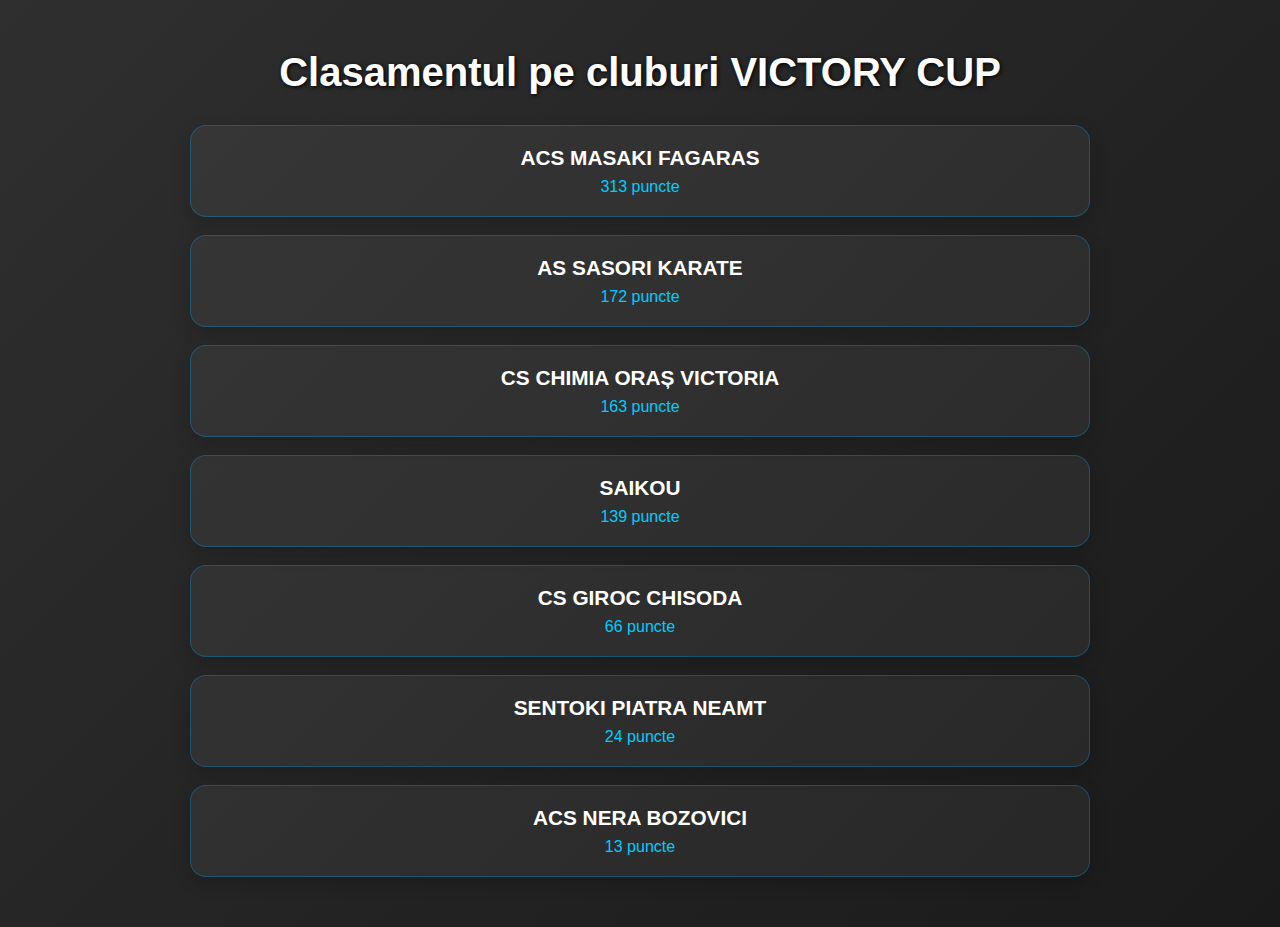
<file: index.html>
<!DOCTYPE html>
<html lang="ro">
<head>
    <meta name="viewport" content="width=device-width, initial-scale=1.0">
  <meta charset="UTF-8">
  <title>Clasament Cluburi Karate</title>
  <link rel="stylesheet" href="style.css">
</head>
<body>
  <div class="container">
    <h1>Clasamentul pe cluburi VICTORY CUP</h1>
    <ul id="club-list" class="club-list"></ul>
  </div>

  <script>
    const clubs = [
      { name: "ACS MASAKI FAGARAS", points: 313 },
      { name: "AS SASORI KARATE", points: 172 },
      { name: "CS CHIMIA ORAȘ VICTORIA", points: 163 },
      { name: "SAIKOU", points: 139 },
      { name: "CS GIROC CHISODA", points: 66 },
      { name: "SENTOKI PIATRA NEAMT", points: 24 },
      { name: "ACS NERA BOZOVICI", points: 13 },
    ];

    const list = document.getElementById("club-list");
    clubs.forEach(club => {
      const li = document.createElement("li");
      li.innerHTML = `
        <a href="club.html?name=${encodeURIComponent(club.name)}">
          <div class="club-card">
            <div class="club-name">${club.name.toUpperCase()}</div>
            <div class="club-points">${club.points} puncte</div>
          </div>
        </a>`;
      list.appendChild(li);
    });
  </script>
</body>
</html>
</file>
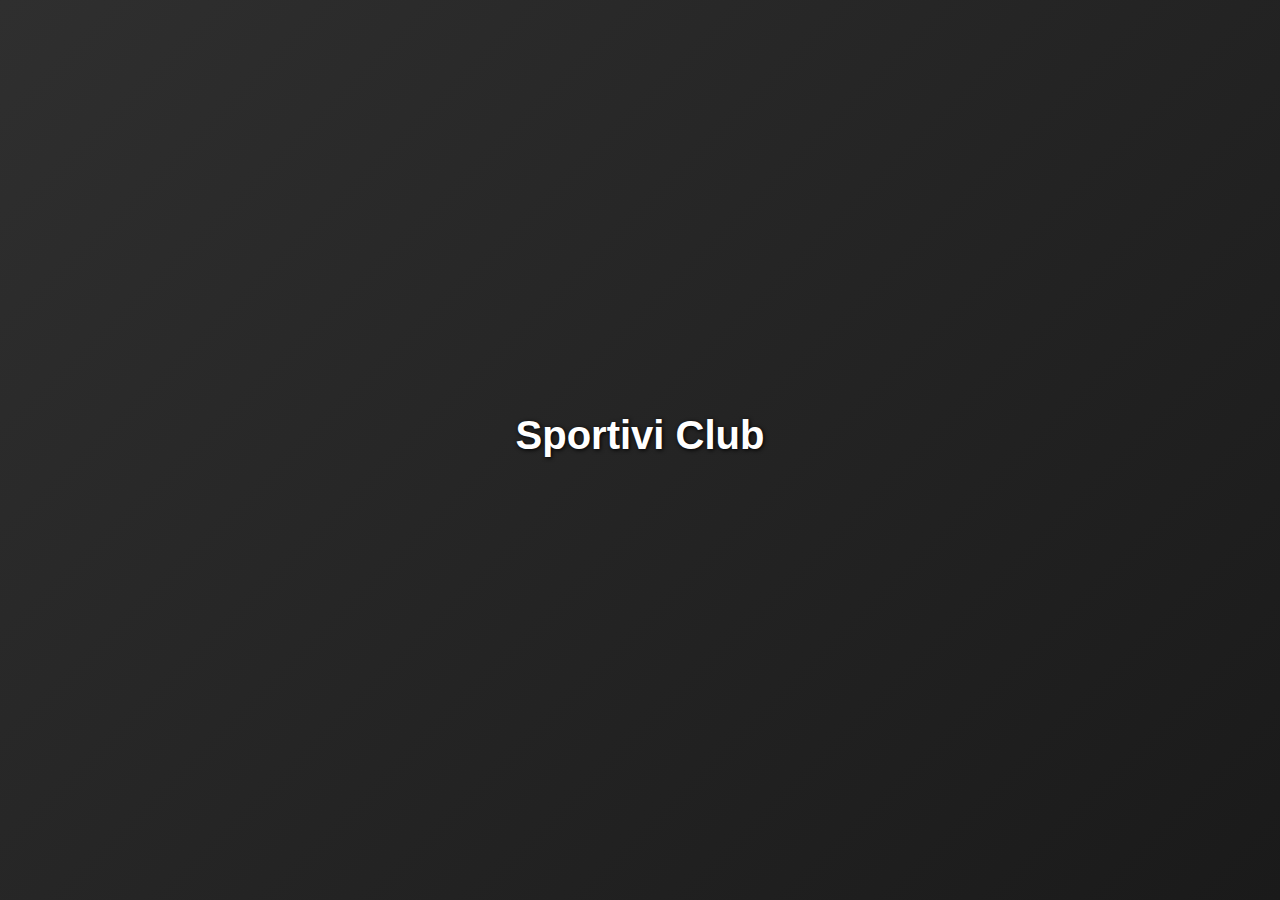
<file: club.html>
<!DOCTYPE html>
<html lang="ro">
<head>
    <meta name="viewport" content="width=device-width, initial-scale=1.0">
  <meta charset="UTF-8">
  <title>Sportivi Club</title>
  <link rel="stylesheet" href="style.css">
</head>
<body>
  <div class="container">
    <h1 id="club-title">Sportivi Club</h1>
    <div id="athletes-list" class="athletes-list"></div>
  </div>

  <script>
    const urlParams = new URLSearchParams(window.location.search);
    const clubName = urlParams.get('name');

     const athletes = {
  "ACS MASAKI FAGARAS": [
    {
      "name": "BRETOTEAN SONIA",
      "results": [
        "LOCUL 3 CATEGORIA TRASEU FEMININ 8-9 ANI 10-8 KYU",
        "LOCUL 2 CATEGORIA MAKYWARA FEMININ 8-9 ANI 10-8 KYU",
        "LOCUL 3 CATEGORIA KATA FEMININ 8-9 ANI 8-7 KYU",
        "LOCUL 3 CATEGORIA KATA ECHIPE FEMININ 8-9 ANI"
      ]
    },
    {
      "name": "COVACI EDUARD",
      "results": [
        "LOCUL 2 CATEGORIA KATA MASCULIN 8-9 ANI 8-7 KYU",
        "LOCUL 1 CATEGORIA KATA ECHIPE MASCULIN 8-9 ANI",
        "LOCUL 3 CATEGORIA KUMITE MASCULIN 8-9 ANI 8-7 KYU"
      ]
    },
    {
      "name": "BACÂREA ELISA",
      "results": [
        "LOCUL 3 CATEGORIA KATA FEMININ 10-11 ANI 6-4 KYU"
      ]
    },
    {
      "name": "NECHIFOR-SANDU MAYA",
      "results": [
        "LOCUL 2 CATEGORIA KATA FEMININ 12-13 ANI 3-1 KYU",
        "LOCUL 3 CATEGORIA KATA ECHIPE FEMININ 14-16 ANI",
        "LOCUL 1 CATEGORIA KUMITE FEMININ 12-13 ANI 3-1 KYU"
      ]
    },
    {
      "name": "DABIJA GEORGIANA",
      "results": [
        "LOCUL 2 CATEGORIA KATA FEMININ 10-11 ANI 6-4 KYU",
        "LOCUL 2 CATEGORIA KATA ECHIPE FEMININ 12-13 ANI",
        "LOCUL 2 CATEGORIA KUMITE FEMININ 10-11 ANI 6-4 KYU"
      ]
    },
    {
      "name": "VĂSI TUDOR",
      "results": [
        "LOCUL 3 CATEGORIA TRASEU MASCULIN 4-6 ANI 10-8 KYU"
      ]
    },
    {
      "name": "DRAGOTĂ TEODORA",
      "results": [
        "LOCUL 3 CATEGORIA KATA FEMININ 10-11 ANI 8-7 KYU",
        "LOCUL 3 CATEGORIA KATA ECHIPE FEMININ 10-11 ANI",
        "LOCUL 2 CATEGORIA KUMITE FEMININ 10-11 ANI 8-7 KYU"
      ]
    },
    {
      "name": "BRETOTEAN SOFIA",
      "results": [
        "LOCUL 2 CATEGORIA TRASEU FEMININ 8-9 ANI 10-8 KYU",
        "LOCUL 2 CATEGORIA MAKYWARA FEMININ 8-9 ANI 10-8 KYU",
        "LOCUL 3 CATEGORIA KATA FEMININ 8-9 ANI 8-7 KYU",
        "LOCUL 3 CATEGORIA KATA ECHIPE FEMININ 8-9 ANI"
      ]
    },
    {
      "name": "BERCU DARIA",
      "results": [
        "LOCUL 1 CATEGORIA KATA FEMININ 8-9 ANI 8-7 KYU",
        "LOCUL 2 CATEGORIA KUMITE FEMININ 8-9 ANI 8-7 KYU"
      ]
    },
    {
      "name": "NENU RAUL",
      "results": [
        "LOCUL 3 CATEGORIA TRASEU MASCULIN 4-6 ANI 10-8 KYU",
        "LOCUL 1 CATEGORIA MAKYWARA MASCULIN 4-6 ANI 10-8 KYU",
        "LOCUL 1 CATEGORIA KATA MASCULIN 4-6 ANI 10-9 KYU"
      ]
    },
    {
      "name": "BĂCILĂ DAVID",
      "results": [
        "LOCUL 1 CATEGORIA KATA MASCULIN 8-9 ANI 8-7 KYU",
        "LOCUL 1 CATEGORIA KATA ECHIPE MASCULIN 8-9 ANI",
        "LOCUL 3 CATEGORIA KUMITE MASCULIN 8-9 ANI 8-7 KYU"
      ]
    },
    {
      "name": "FINTOIU VALENTINA",
      "results": [
        "LOCUL 2 CATEGORIA KATA FEMININ 14-16 ANI 3-1 KYU",
        "LOCUL 3 CATEGORIA KATA ECHIPE FEMININ 14-16 ANI",
        "LOCUL 3 CATEGORIA KUMITE FEMININ 14-16 ANI 3-1 KYU"
      ]
    },
    {
      "name": "BORZEA CASIAN",
      "results": [
        "LOCUL 1 CATEGORIA TRASEU MASCULIN 4-6 ANI 10-8 KYU"
      ]
    },
    {
      "name": "RĂDUCANU IASMIN",
      "results": [
        "LOCUL 2 CATEGORIA KATA FEMININ 10-11 ANI 6-4 KYU",
        "LOCUL 2 CATEGORIA KATA ECHIPE FEMININ 12-13 ANI",
        "LOCUL 2 CATEGORIA KUMITE FEMININ 10-11 ANI 6-4 KYU"
      ]
    },
    {
      "name": "RADU CARLA",
      "results": [
        "LOCUL 3 CATEGORIA KATA FEMININ 8-9 ANI 8-7 KYU",
        "LOCUL 3 CATEGORIA KATA ECHIPE FEMININ 10-11 ANI",
        "LOCUL 1 CATEGORIA KUMITE FEMININ 8-9 ANI 8-7 KYU"
      ]
    },
    {
      "name": "NANAŞI ARIAN",
      "results": [
        "LOCUL 1 CATEGORIA TRASEU MASCULIN 4-6 ANI 10-8 KYU",
        "LOCUL 1 CATEGORIA MAKYWARA MASCULIN 4-6 ANI 10-8 KYU",
        "LOCUL 2 CATEGORIA KATA MASCULIN 4-6 ANI 10-9 KYU"
      ]
    },
    {
      "name": "GREAVU LUCA",
      "results": [
        "LOCUL 3 CATEGORIA TRASEU MASCULIN 8-9 ANI 10-8 KYU",
        "LOCUL 1 CATEGORIA MAKYWARA MASCULIN 8-9 ANI 10-8 KYU",
        "LOCUL 3 CATEGORIA KATA MASCULIN 8-9 ANI 10-9 KYU",
        "LOCUL 3 CATEGORIA KATA ECHIPE MASCULIN 8-9 ANI"
      ]
    },
    {
      "name": "MOTOC ALEXANDRA",
      "results": [
        "LOCUL 3 CATEGORIA KATA FEMININ 14-16 ANI 8-7 KYU",
        "LOCUL 2 CATEGORIA KATA ECHIPE FEMININ 14-16 ANI",
        "LOCUL 3 CATEGORIA KUMITE FEMININ 12-13 ANI 6-4 KYU"
      ]
    },
    {
      "name": "MOTOC LUCA",
      "results": [
        "LOCUL 1 CATEGORIA KATA MASCULIN 10-11 ANI 8-7 KYU",
        "LOCUL 3 CATEGORIA KATA ECHIPE MASCULIN 10-11 ANI",
        "LOCUL 2 CATEGORIA KUMITE MASCULIN 10-11 ANI 8-7 KYU"
      ]
    },
    {
      "name": "ŞOVĂILĂ ALESSIA",
      "results": [
        "LOCUL 2 CATEGORIA TRASEU FEMININ 8-9 ANI 10-8 KYU",
        "LOCUL 3 CATEGORIA MAKYWARA FEMININ 8-9 ANI 10-8 KYU",
        "LOCUL 2 CATEGORIA KATA FEMININ 8-9 ANI 8-7 KYU",
        "LOCUL 3 CATEGORIA KATA ECHIPE FEMININ 8-9 ANI"
      ]
    },
    {
      "name": "MOLDOVAN ANIA",
      "results": [
        "LOCUL 2 CATEGORIA KATA FEMININ 8-9 ANI 8-7 KYU",
        "LOCUL 2 CATEGORIA KATA ECHIPE FEMININ 8-9 ANI",
        "LOCUL 3 CATEGORIA KUMITE FEMININ 8-9 ANI 8-7 KYU"
      ]
    },
    {
      "name": "BENȚIA VLAD",
      "results": [
        "LOCUL 1 CATEGORIA KATA MASCULIN 10-11 ANI 8-7 KYU",
        "LOCUL 3 CATEGORIA KUMITE MASCULIN 10-11 ANI 8-7 KYU"
      ]
    },
    {
      "name": "CHIRIL ALEXANDRA",
      "results": [
        "LOCUL 3 CATEGORIA KATA ECHIPE FEMININ 10-11 ANI"
      ]
    },
    {
      "name": "BUTUCARU DARIA",
      "results": [
        "LOCUL 3 CATEGORIA KATA FEMININ 14-16 ANI 3-1 KYU",
        "LOCUL 3 CATEGORIA KATA ECHIPE FEMININ 14-16 ANI",
        "LOCUL 3 CATEGORIA KUMITE FEMININ 14-16 ANI 3-1 KYU"
      ]
    },
    {
      "name": "LUNGU ILARIA",
      "results": [
        "LOCUL 1 CATEGORIA KATA FEMININ 10-11 ANI 6-4 KYU",
        "LOCUL 1 CATEGORIA KATA ECHIPE FEMININ 12-13 ANI",
        "LOCUL 3 CATEGORIA KUMITE FEMININ 10-11 ANI 6-4 KYU"
      ]
    },
    {
      "name": "BACÂREA LUKAS",
      "results": [
        "LOCUL 1 CATEGORIA TRASEU MASCULIN 6-7 ANI 10-8 KYU"
      ]
    },
    {
      "name": "MIKLOS SOFIA",
      "results": [
        "LOCUL 3 CATEGORIA KATA ECHIPE FEMININ 10-11 ANI"
      ]
    },
    {
      "name": "DAN MAYA",
      "results": [
        "LOCUL 1 CATEGORIA KATA FEMININ 8-9 ANI 8-7 KYU",
        "LOCUL 2 CATEGORIA KATA ECHIPE FEMININ 8-9 ANI",
        "LOCUL 2 CATEGORIA KUMITE FEMININ 8-9 ANI 8-7 KYU"
      ]
    },
    {
      "name": "MIRCEA DAVID",
      "results": [
        "LOCUL 1 CATEGORIA KATA MASCULIN 10-11 ANI 6-4 KYU",
        "LOCUL 1 CATEGORIA KATA ECHIPE MASCULIN 10-11 ANI",
        "LOCUL 1 CATEGORIA KUMITE MASCULIN 10-11 ANI 6-4 KYU"
      ]
    },
    {
      "name": "ILIE DIANA",
      "results": [
        "LOCUL 1 CATEGORIA TRASEU FEMININ 8-9 ANI 10-8 KYU",
        "LOCUL 1 CATEGORIA KATA FEMININ 8-9 ANI 8-7 KYU",
        "LOCUL 3 CATEGORIA KUMITE FEMININ 8-9 ANI 8-7 KYU"
      ]
    },
    {
      "name": "HAIDĂU IZABELA",
      "results": [
        "LOCUL 3 CATEGORIA KATA FEMININ 10-11 ANI 8-7 KYU",
        "LOCUL 3 CATEGORIA KUMITE FEMININ 10-11 ANI 8-7 KYU"
      ]
    },
    {
      "name": "BRUDA ANA",
      "results": [
        "LOCUL 1 CATEGORIA KATA FEMININ 12-13 ANI 6-4 KYU",
        "LOCUL 2 CATEGORIA KATA ECHIPE FEMININ 12-13 ANI"
      ]
    },
    {
      "name": "CIULU CASIANA",
      "results": [
        "LOCUL 2 CATEGORIA KATA FEMININ 8-9 ANI 10-9 KYU"
      ]
    },
    {
      "name": "PAVĂL REBECA",
      "results": [
        "LOCUL 1 CATEGORIA KATA FEMININ 10-11 ANI 6-4 KYU",
        "LOCUL 1 CATEGORIA KATA ECHIPE FEMININ 12-13 ANI"
      ]
    },
    {
      "name": "MURGU ARIANNA",
      "results": [
        "LOCUL 2 CATEGORIA TRASEU FEMININ 8-9 ANI 10-8 KYU",
        "LOCUL 2 CATEGORIA MAKYWARA FEMININ 8-9 ANI 10-8 KYU",
        "LOCUL 1 CATEGORIA KATA FEMININ 8-9 ANI 10-9 KYU"
      ]
    },
    {
      "name": "MOLDOVAN SEBASTIAN",
      "results": [
        "LOCUL 2 CATEGORIA TRASEU MASCULIN 4-6 ANI 10-8 KYU"
      ]
    },
    {
      "name": "RĂIBULEȚIU ALEXANDRA",
      "results": [
        "LOCUL 2 CATEGORIA KATA FEMININ 14-16 ANI 8-7 KYU"
      ]
    },
    {
      "name": "PETRIŞOR CEZAR",
      "results": [
        "LOCUL 3 CATEGORIA TRASEU MASCULIN 6-7 ANI 10-8 KYU",
        "LOCUL 3 CATEGORIA KATA MASCULIN 6-7 ANI 10-9 KYU"
      ]
    },
    {
      "name": "RĂDULESCU MATEI",
      "results": [
        "LOCUL 1 CATEGORIA TRASEU MASCULIN 6-7 ANI 10-8 KYU",
        "LOCUL 2 CATEGORIA KATA MASCULIN 6-7 ANI 10-9 KYU"
      ]
    },
    {
      "name": "RÎBIȚĂ DARIA",
      "results": [
        "LOCUL 2 CATEGORIA KATA FEMININ 10-11 ANI 8-7 KYU",
        "LOCUL 3 CATEGORIA KUMITE FEMININ 10-11 ANI 8-7 KYU"
      ]
    },
    {
      "name": "ŞOVĂILĂ LEONARDO",
      "results": [
        "LOCUL 3 CATEGORIA KATA MASCULIN 10-11 ANI 6-4 KYU",
        "LOCUL 1 CATEGORIA KATA ECHIPE MASCULIN 10-11 ANI",
        "LOCUL 2 CATEGORIA KUMITE MASCULIN 10-11 ANI 6-4 KYU"
      ]
    },
    {
      "name": "BUGLEA MIHAI",
      "results": [
        "LOCUL 1 CATEGORIA KATA MASCULIN 8-9 ANI 8-7 KYU",
        "LOCUL 1 CATEGORIA KUMITE MASCULIN 8-9 ANI 8-7 KYU"
      ]
    },
    {
      "name": "MORUZ ANA",
      "results": [
        "LOCUL 1 CATEGORIA TRASEU FEMININ 10-11 ANI 10-8 KYU",
        "LOCUL 1 CATEGORIA MAKYWARA FEMININ 10-11 ANI 10-8 KYU",
        "LOCUL 1 CATEGORIA KATA FEMININ 10-11 ANI 8-7 KYU"
      ]
    },
    {
      "name": "ŞINCANU DAVID",
      "results": [
        "LOCUL 2 CATEGORIA KATA MASCULIN 8-9 ANI 8-7 KYU",
        "LOCUL 1 CATEGORIA KATA ECHIPE MASCULIN 8-9 ANI",
        "LOCUL 1 CATEGORIA KUMITE MASCULIN 8-9 ANI 8-7 KYU"
      ]
    },
    {
      "name": "GREAVU OLIVIA",
      "results": [
        "LOCUL 3 CATEGORIA TRASEU FEMININ 4-6 ANI 10-8 KYU"
      ]
    },
    {
      "name": "PUIA CRISTIAN",
      "results": [
        "LOCUL 3 CATEGORIA TRASEU MASCULIN 6-7 ANI 10-8 KYU"
      ]
    },
    {
      "name": "BĂDILĂ NADIA",
      "results": [
        "LOCUL 1 CATEGORIA TRASEU FEMININ 4-6 ANI 10-8 KYU"
      ]
    },
    {
      "name": "GRANCEA ELENA",
      "results": [
        "LOCUL 1 CATEGORIA KATA FEMININ 14-16 ANI 8-7 KYU",
        "LOCUL 2 CATEGORIA KATA ECHIPE FEMININ 14-16 ANI"
      ]
    },
    {
      "name": "LUPU LAURENȚIU",
      "results": [
        "LOCUL 2 CATEGORIA TRASEU MASCULIN 8-9 ANI 10-8 KYU",
        "LOCUL 2 CATEGORIA MAKYWARA MASCULIN 8-9 ANI 10-8 KYU",
        "LOCUL 3 CATEGORIA KATA MASCULIN 8-9 ANI 10-9 KYU"
      ]
    },
    {
      "name": "RADU LEONARDO",
      "results": [
        "LOCUL 3 CATEGORIA KATA MASCULIN 14-16 ANI 3-1 KYU",
        "LOCUL 1 CATEGORIA KATA ECHIPE MASCULIN 14-16 ANI"
      ]
    },
    {
      "name": "PĂTRUȚ DIANA",
      "results": [
        "LOCUL 2 CATEGORIA KATA FEMININ 12-13 ANI 6-4 KYU",
        "LOCUL 1 CATEGORIA KATA ECHIPE FEMININ 12-13 ANI",
        "LOCUL 2 CATEGORIA KUMITE FEMININ 12-13 ANI 6-4 KYU"
      ]
    },
    {
      "name": "MIHAI LEONARDO",
      "results": [
        "LOCUL 3 CATEGORIA KATA MASCULIN 10-11 ANI 8-7 KYU",
        "LOCUL 3 CATEGORIA KATA ECHIPE MASCULIN 10-11 ANI",
        "LOCUL 3 CATEGORIA KUMITE MASCULIN 10-11 ANI 8-7 KYU"
      ]
    },
    {
      "name": "BALAS EVA",
      "results": [
        "LOCUL 3 CATEGORIA KATA ECHIPE FEMININ 10-11 ANI"
      ]
    },
    {
      "name": "COVACI SOFIA",
      "results": [
        "LOCUL 3 CATEGORIA TRASEU FEMININ 4-6 ANI 10-8 KYU",
        "LOCUL 1 CATEGORIA MAKYWARA FEMININ 4-6 ANI 10-8 KYU",
        "LOCUL 2 CATEGORIA KATA FEMININ 4-6 ANI 10-9 KYU"
      ]
    },
    {
      "name": "DOBOLIȚĂ ALESSIA",
      "results": [
        "LOCUL 3 CATEGORIA KATA FEMININ 14-16 ANI 8-7 KYU",
        "LOCUL 2 CATEGORIA KATA ECHIPE FEMININ 14-16 ANI"
      ]
    },
    {
      "name": "POPOV DAVID",
      "results": [
        "LOCUL 3 CATEGORIA TRASEU MASCULIN 4-6 ANI 10-8 KYU"
      ]
    },
    {
      "name": "RUSU RĂZVAN",
      "results": [
        "LOCUL 2 CATEGORIA KATA MASCULIN 10-11 ANI 8-7 KYU",
        "LOCUL 3 CATEGORIA KATA ECHIPE MASCULIN 10-11 ANI",
        "LOCUL 1 CATEGORIA KUMITE MASCULIN 10-11 ANI 8-7 KYU"
      ]
    },
    {
      "name": "STĂNEASA ALEXANDRU",
      "results": [
        "LOCUL 3 CATEGORIA TRASEU MASCULIN 8-9 ANI 10-8 KYU",
        "LOCUL 2 CATEGORIA KATA MASCULIN 8-9 ANI 10-9 KYU"
      ]
    },
    {
      "name": "IONIȚĂ PAULA",
      "results": [
        "LOCUL 2 CATEGORIA TRASEU FEMININ 6-7 ANI 10-8 KYU"
      ]
    },
    {
      "name": "ILIE PAUL",
      "results": [
        "LOCUL 3 CATEGORIA TRASEU MASCULIN 6-7 ANI 10-8 KYU",
        "LOCUL 1 CATEGORIA MAKYWARA MASCULIN 6-7 ANI 10-8 KYU",
        "LOCUL 2 CATEGORIA KATA MASCULIN 6-7 ANI 10-9 KYU",
        "LOCUL 3 CATEGORIA KATA ECHIPE MASCULIN 8-9 ANI"
      ]
    },
    {
      "name": "RĂIBULEȚIU IONUȚ",
      "results": [
        "LOCUL 2 CATEGORIA KATA MASCULIN 14-16 ANI 3-1 KYU",
        "LOCUL 1 CATEGORIA KATA ECHIPE MASCULIN 14-16 ANI",
        "LOCUL 3 CATEGORIA KUMITE MASCULIN 14-16 ANI 3-1 KYU"
      ]
    },
    {
      "name": "VĂSI ILINCA",
      "results": [
        "LOCUL 3 CATEGORIA KATA FEMININ 8-9 ANI 8-7 KYU",
        "LOCUL 2 CATEGORIA KUMITE FEMININ 8-9 ANI 8-7 KYU"
      ]
    },
    {
      "name": "GREAVU NATALIA",
      "results": [
        "LOCUL 3 CATEGORIA KATA FEMININ 8-9 ANI 8-7 KYU",
        "LOCUL 2 CATEGORIA KATA ECHIPE FEMININ 8-9 ANI",
        "LOCUL 1 CATEGORIA KUMITE FEMININ 8-9 ANI 8-7 KYU"
      ]
    },
    {
      "name": "CERBU ANTONIA",
      "results": [
        "LOCUL 3 CATEGORIA TRASEU FEMININ 8-9 ANI 10-8 KYU",
        "LOCUL 3 CATEGORIA KATA FEMININ 8-9 ANI 10-9 KYU"
      ]
    },
    {
      "name": "CRIȘAN SOFIA",
      "results": [
        "LOCUL 2 CATEGORIA KATA FEMININ 10-11 ANI 8-7 KYU",
        "LOCUL 2 CATEGORIA KUMITE FEMININ 10-11 ANI 8-7 KYU"
      ]
    },
    {
      "name": "CLOCA EVELINA",
      "results": [
        "LOCUL 1 CATEGORIA KATA FEMININ 10-11 ANI 6-4 KYU",
        "LOCUL 3 CATEGORIA KUMITE FEMININ 10-11 ANI 6-4 KYU"
      ]
    },
    {
      "name": "PUŞCĂ FILIP",
      "results": [
        "LOCUL 1 CATEGORIA KATA ECHIPE MASCULIN 10-11 ANI"
      ]
    },
    {
      "name": "PUŞCĂ TEODOR",
      "results": [
        "LOCUL 3 CATEGORIA KATA MASCULIN 14-16 ANI 3-1 KYU",
        "LOCUL 1 CATEGORIA KATA ECHIPE MASCULIN 14-16 ANI"
      ]
    },
    {
      "name": "PUȘCĂ FILIP",
      "results": [
        "LOCUL 3 CATEGORIA KATA MASCULIN 10-11 ANI 6-4 KYU",
        "LOCUL 2 CATEGORIA KUMITE MASCULIN 10-11 ANI 6-4 KYU"
      ]
    },
    {
      "name": "HAIIDĂU IZABELA",
      "results": [
        "LOCUL 3 CATEGORIA KATA ECHIPE FEMININ 10-11 ANI"
      ]
    },
    {
      "name": "SURDU GEORGE",
      "results": [
        "LOCUL 3 CATEGORIA TRASEU MASCULIN 4-6 ANI 10-8 KYU",
        "LOCUL 3 CATEGORIA MAKYWARA MASCULIN 4-6 ANI 10-8 KYU",
        "LOCUL 2 CATEGORIA KATA MASCULIN 4-6 ANI 10-9 KYU",
        "LOCUL 3 CATEGORIA KATA ECHIPE MASCULIN 8-9 ANI"
      ]
    }
  ],
  "ACS NERA BOZOVICI": [
    {
      "name": "VOIN EDUARD",
      "results": [
        "LOCUL 1 CATEGORIA KUMITE MASCULIN 14-16 ANI 3-1 KYU"
      ]
    },
    {
      "name": "CRAIA RAUL",
      "results": [
        "LOCUL 3 CATEGORIA KUMITE MASCULIN 14-16 ANI 3-1 KYU"
      ]
    },
    {
      "name": "MORARU PATRIK",
      "results": [
        "LOCUL 2 CATEGORIA KUMITE MASCULIN 14-16 ANI 6-4 KYU"
      ]
    },
    {
      "name": "JIFCU ANTONIA",
      "results": [
        "LOCUL 2 CATEGORIA KATA FEMININ 8-9 ANI 8-7 KYU"
      ]
    },
    {
      "name": "RADULEA ANDREI",
      "results": [
        "LOCUL 3 CATEGORIA KATA MASCULIN 10-11 ANI 6-4 KYU",
        "LOCUL 3 CATEGORIA KUMITE MASCULIN 10-11 ANI 6-4 KYU"
      ]
    },
    {
      "name": "DRAGAN LEONARDO",
      "results": [
        "LOCUL 1 CATEGORIA KUMITE MASCULIN 14-16 ANI 6-4 KYU"
      ]
    }
  ],
  "AS SASORI KARATE": [
    {
      "name": "OPRISAN VLADIMIR",
      "results": [
        "LOCUL 2 CATEGORIA TRASEU MASCULIN 4-6 ANI 10-8 KYU",
        "LOCUL 3 CATEGORIA MAKYWARA MASCULIN 4-6 ANI 10-8 KYU",
        "LOCUL 3 CATEGORIA KATA MASCULIN 4-6 ANI 10-9 KYU"
      ]
    },
    {
      "name": "VASILE IANIS",
      "results": [
        "LOCUL 3 CATEGORIA TRASEU MASCULIN 4-6 ANI 10-8 KYU",
        "LOCUL 2 CATEGORIA MAKYWARA MASCULIN 4-6 ANI 10-8 KYU"
      ]
    },
    {
      "name": "PRUNA CRISTIAN",
      "results": [
        "LOCUL 3 CATEGORIA KATA MASCULIN 10-11 ANI 8-7 KYU",
        "LOCUL 2 CATEGORIA KATA ECHIPE MASCULIN 10-11 ANI"
      ]
    },
    {
      "name": "ZANFIR SOFIA",
      "results": [
        "LOCUL 3 CATEGORIA KATA ECHIPE FEMININ 12-13 ANI",
        "LOCUL 1 CATEGORIA KUMITE FEMININ 12-13 ANI 6-4 KYU"
      ]
    },
    {
      "name": "PATRASCU ANTONIO",
      "results": [
        "LOCUL 1 CATEGORIA KATA MASCULIN 10-11 ANI 6-4 KYU",
        "LOCUL 2 CATEGORIA KATA ECHIPE MASCULIN 10-11 ANI"
      ]
    },
    {
      "name": "STAN EVA",
      "results": [
        "LOCUL 1 CATEGORIA KATA FEMININ 10-11 ANI 8-7 KYU",
        "LOCUL 1 CATEGORIA KUMITE FEMININ 10-11 ANI 8-7 KYU"
      ]
    },
    {
      "name": "GAINUSA ALEXANDRU",
      "results": [
        "LOCUL 2 CATEGORIA KATA MASCULIN 8-9 ANI 8-7 KYU"
      ]
    },
    {
      "name": "CIRIPOIU SORIN",
      "results": [
        "LOCUL 3 CATEGORIA KUMITE MASCULIN 14-16 ANI 6-4 KYU"
      ]
    },
    {
      "name": "VASILE ANDREI",
      "results": [
        "LOCUL 3 CATEGORIA KATA MASCULIN 8-9 ANI 8-7 KYU"
      ]
    },
    {
      "name": "ȘTEFAN FILIP",
      "results": [
        "LOCUL 3 CATEGORIA KATA MASCULIN 8-9 ANI 6-4 KYU",
        "LOCUL 3 CATEGORIA KUMITE MASCULIN 8-9 ANI 6-4 KYU"
      ]
    },
    {
      "name": "VASILE VALENTIN",
      "results": [
        "LOCUL 2 CATEGORIA MAKYWARA MASCULIN 10-11 ANI 10-8 KYU",
        "LOCUL 1 CATEGORIA KATA MASCULIN 10-11 ANI 10-9 KYU"
      ]
    },
    {
      "name": "MIHALCEA INGRID",
      "results": [
        "LOCUL 2 CATEGORIA KATA FEMININ 8-9 ANI 6-4 KYU",
        "LOCUL 1 CATEGORIA KUMITE FEMININ 8-9 ANI 6-4 KYU"
      ]
    },
    {
      "name": "SORESCU TEOFIL",
      "results": [
        "LOCUL 3 CATEGORIA KATA MASCULIN 10-11 ANI 6-4 KYU",
        "LOCUL 3 CATEGORIA KUMITE MASCULIN 10-11 ANI 6-4 KYU"
      ]
    },
    {
      "name": "CARABANEANU EDUARD",
      "results": [
        "LOCUL 1 CATEGORIA KATA MASCULIN 12-13 ANI 8-7 KYU",
        "LOCUL 2 CATEGORIA KATA ECHIPE MASCULIN 14-16 ANI",
        "LOCUL 1 CATEGORIA KUMITE MASCULIN 12-13 ANI 8-7 KYU"
      ]
    },
    {
      "name": "KIRCA RARES",
      "results": [
        "LOCUL 3 CATEGORIA TRASEU MASCULIN 4-6 ANI 10-8 KYU",
        "LOCUL 3 CATEGORIA MAKYWARA MASCULIN 4-6 ANI 10-8 KYU"
      ]
    },
    {
      "name": "GEORGESCU ADRIAN",
      "results": [
        "LOCUL 3 CATEGORIA TRASEU MASCULIN 4-6 ANI 10-8 KYU",
        "LOCUL 3 CATEGORIA MAKYWARA MASCULIN 4-6 ANI 10-8 KYU"
      ]
    },
    {
      "name": "CARJAN TEODORA",
      "results": [
        "LOCUL 3 CATEGORIA KATA FEMININ 10-11 ANI 6-4 KYU"
      ]
    },
    {
      "name": "ANDREI MARIAN",
      "results": [
        "LOCUL 3 CATEGORIA KATA MASCULIN 12-13 ANI 6-4 KYU",
        "LOCUL 2 CATEGORIA KATA ECHIPE MASCULIN 14-16 ANI"
      ]
    },
    {
      "name": "TANASE ALECSIA",
      "results": [
        "LOCUL 2 CATEGORIA KATA FEMININ 12-13 ANI 8-7 KYU"
      ]
    },
    {
      "name": "ABUR EVA",
      "results": [
        "LOCUL 2 CATEGORIA TRASEU FEMININ 4-6 ANI 10-8 KYU",
        "LOCUL 1 CATEGORIA KATA FEMININ 4-6 ANI 10-9 KYU"
      ]
    },
    {
      "name": "DRAGOMIR ANDREI",
      "results": [
        "LOCUL 3 CATEGORIA KATA MASCULIN 6-7 ANI 8-7 KYU",
        "LOCUL 2 CATEGORIA KATA ECHIPE MASCULIN 8-9 ANI"
      ]
    },
    {
      "name": "PARVANA STEFANIA",
      "results": [
        "LOCUL 3 CATEGORIA KATA FEMININ 8-9 ANI 8-7 KYU"
      ]
    },
    {
      "name": "CORNEANU DANIEL",
      "results": [
        "LOCUL 3 CATEGORIA KATA MASCULIN 10-11 ANI 6-4 KYU",
        "LOCUL 2 CATEGORIA KATA ECHIPE MASCULIN 10-11 ANI"
      ]
    },
    {
      "name": "DINITA TEODOR",
      "results": [
        "LOCUL 3 CATEGORIA KATA MASCULIN 8-9 ANI 8-7 KYU"
      ]
    },
    {
      "name": "DIMA ADRIANA",
      "results": [
        "LOCUL 3 CATEGORIA KATA FEMININ 12-13 ANI 6-4 KYU",
        "LOCUL 3 CATEGORIA KATA ECHIPE FEMININ 12-13 ANI",
        "LOCUL 3 CATEGORIA KUMITE FEMININ 12-13 ANI 6-4 KYU"
      ]
    },
    {
      "name": "MIHAI ZIAD",
      "results": [
        "LOCUL 3 CATEGORIA TRASEU MASCULIN 4-6 ANI 10-8 KYU",
        "LOCUL 3 CATEGORIA MAKYWARA MASCULIN 4-6 ANI 10-8 KYU"
      ]
    },
    {
      "name": "RADU IRINA",
      "results": [
        "LOCUL 3 CATEGORIA KATA FEMININ 12-13 ANI 6-4 KYU",
        "LOCUL 3 CATEGORIA KATA ECHIPE FEMININ 12-13 ANI"
      ]
    },
    {
      "name": "BUSUIOC CRISTINA",
      "results": [
        "LOCUL 3 CATEGORIA TRASEU FEMININ 8-9 ANI 10-8 KYU",
        "LOCUL 1 CATEGORIA MAKYWARA FEMININ 8-9 ANI 10-8 KYU",
        "LOCUL 2 CATEGORIA KATA FEMININ 8-9 ANI 10-9 KYU"
      ]
    },
    {
      "name": "STEFAN NICHOLAS",
      "results": [
        "LOCUL 2 CATEGORIA KATA MASCULIN 8-9 ANI 10-9 KYU"
      ]
    },
    {
      "name": "DINITA ERIC",
      "results": [
        "LOCUL 2 CATEGORIA KATA MASCULIN 10-11 ANI 8-7 KYU",
        "LOCUL 1 CATEGORIA KUMITE MASCULIN 10-11 ANI 8-7 KYU"
      ]
    },
    {
      "name": "PASARE STEFAN",
      "results": [
        "LOCUL 2 CATEGORIA TRASEU MASCULIN 6-7 ANI 10-8 KYU",
        "LOCUL 2 CATEGORIA MAKYWARA MASCULIN 6-7 ANI 10-8 KYU",
        "LOCUL 1 CATEGORIA KATA MASCULIN 6-7 ANI 10-9 KYU",
        "LOCUL 2 CATEGORIA KATA ECHIPE MASCULIN 8-9 ANI"
      ]
    },
    {
      "name": "PETRACHE TEODORA",
      "results": [
        "LOCUL 2 CATEGORIA TRASEU FEMININ 4-6 ANI 10-8 KYU",
        "LOCUL 3 CATEGORIA MAKYWARA FEMININ 4-6 ANI 10-8 KYU"
      ]
    },
    {
      "name": "MITRESCU ANISSIA",
      "results": [
        "LOCUL 1 CATEGORIA KATA FEMININ 8-9 ANI 6-4 KYU",
        "LOCUL 1 CATEGORIA KATA ECHIPE FEMININ 8-9 ANI"
      ]
    },
    {
      "name": "CORBU MARIA",
      "results": [
        "LOCUL 2 CATEGORIA KATA FEMININ 8-9 ANI 6-4 KYU",
        "LOCUL 1 CATEGORIA KATA ECHIPE FEMININ 8-9 ANI"
      ]
    },
    {
      "name": "TRANDAFIR TUDOR",
      "results": [
        "LOCUL 1 CATEGORIA KATA MASCULIN 6-7 ANI 8-7 KYU",
        "LOCUL 2 CATEGORIA KUMITE MASCULIN 8-9 ANI 8-7 KYU"
      ]
    },
    {
      "name": "SORESCU MIRA",
      "results": [
        "LOCUL 3 CATEGORIA KATA FEMININ 12-13 ANI 6-4 KYU",
        "LOCUL 3 CATEGORIA KATA ECHIPE FEMININ 12-13 ANI"
      ]
    },
    {
      "name": "ISTRATE ALEXANDRU",
      "results": [
        "LOCUL 3 CATEGORIA KATA MASCULIN 8-9 ANI 8-7 KYU"
      ]
    },
    {
      "name": "GEREA MAITE",
      "results": [
        "LOCUL 3 CATEGORIA TRASEU FEMININ 8-9 ANI 10-8 KYU",
        "LOCUL 3 CATEGORIA MAKYWARA FEMININ 8-9 ANI 10-8 KYU"
      ]
    },
    {
      "name": "ZABAVA DARIA",
      "results": [
        "LOCUL 1 CATEGORIA KATA FEMININ 12-13 ANI 8-7 KYU",
        "LOCUL 3 CATEGORIA KATA ECHIPE FEMININ 12-13 ANI"
      ]
    },
    {
      "name": "GRIGORE MARIA",
      "results": [
        "LOCUL 3 CATEGORIA KATA FEMININ 14-16 ANI 3-1 KYU"
      ]
    },
    {
      "name": "BUCEANU ISABELLA",
      "results": [
        "LOCUL 1 CATEGORIA KATA FEMININ 8-9 ANI 10-9 KYU"
      ]
    },
    {
      "name": "COMAN DENIS",
      "results": [
        "LOCUL 3 CATEGORIA KATA MASCULIN 8-9 ANI 8-7 KYU"
      ]
    },
    {
      "name": "CALIN DARIA",
      "results": [
        "LOCUL 3 CATEGORIA KATA FEMININ 10-11 ANI 8-7 KYU",
        "LOCUL 3 CATEGORIA KATA ECHIPE FEMININ 12-13 ANI"
      ]
    },
    {
      "name": "TONCU ERIC",
      "results": [
        "LOCUL 2 CATEGORIA KATA MASCULIN 6-7 ANI 8-7 KYU",
        "LOCUL 2 CATEGORIA KATA ECHIPE MASCULIN 8-9 ANI"
      ]
    },
    {
      "name": "BUCEANU CALIN",
      "results": [
        "LOCUL 1 CATEGORIA KATA MASCULIN 4-6 ANI 10-9 KYU"
      ]
    },
    {
      "name": "IONIȚĂ ZIAN",
      "results": [
        "LOCUL 1 CATEGORIA KATA MASCULIN 10-11 ANI 6-4 KYU"
      ]
    },
    {
      "name": "OPREA DAVID",
      "results": [
        "LOCUL 3 CATEGORIA TRASEU MASCULIN 6-7 ANI 10-8 KYU",
        "LOCUL 2 CATEGORIA MAKYWARA MASCULIN 6-7 ANI 10-8 KYU",
        "LOCUL 3 CATEGORIA KATA MASCULIN 6-7 ANI 10-9 KYU"
      ]
    },
    {
      "name": "RADULESCU KATHERINE",
      "results": [
        "LOCUL 1 CATEGORIA KATA FEMININ 8-9 ANI 6-4 KYU",
        "LOCUL 1 CATEGORIA KATA ECHIPE FEMININ 8-9 ANI"
      ]
    },
    {
      "name": "DUMITRU EDUARD",
      "results": [
        "LOCUL 2 CATEGORIA KATA MASCULIN 12-13 ANI 6-4 KYU",
        "LOCUL 2 CATEGORIA KATA ECHIPE MASCULIN 14-16 ANI"
      ]
    },
    {
      "name": "NEAGU YANIS",
      "results": [
        "LOCUL 1 CATEGORIA KATA MASCULIN 12-13 ANI 6-4 KYU",
        "LOCUL 2 CATEGORIA KUMITE MASCULIN 12-13 ANI 6-4 KYU"
      ]
    },
    {
      "name": "BRAUVERDE VLAD",
      "results": [
        "LOCUL 2 CATEGORIA KATA MASCULIN 10-11 ANI 8-7 KYU"
      ]
    },
    {
      "name": "MARIN ANDREI",
      "results": [
        "LOCUL 1 CATEGORIA KUMITE MASCULIN 12-13 ANI 6-4 KYU"
      ]
    }
  ],
  "CS CHIMIA ORAȘ VICTORIA": [
    {
      "name": "LUPSOR MATEI VLAD",
      "results": [
        "LOCUL 3 CATEGORIA TRASEU MASCULIN 4-6 ANI 10-8 KYU",
        "LOCUL 2 CATEGORIA MAKYWARA MASCULIN 4-6 ANI 10-8 KYU"
      ]
    },
    {
      "name": "CÂRSTEA VICTORIA MARTINA",
      "results": [
        "LOCUL 3 CATEGORIA MAKYWARA FEMININ 6-7 ANI 10-8 KYU"
      ]
    },
    {
      "name": "BLEOACA SABIN",
      "results": [
        "LOCUL 3 CATEGORIA KATA MASCULIN 12-13 ANI 8-7 KYU",
        "LOCUL 2 CATEGORIA KUMITE MASCULIN 12-13 ANI 8-7 KYU"
      ]
    },
    {
      "name": "GREBLEA CASIAN ALEXANDRU",
      "results": [
        "LOCUL 2 CATEGORIA TRASEU MASCULIN 8-9 ANI 10-8 KYU",
        "LOCUL 3 CATEGORIA MAKYWARA MASCULIN 8-9 ANI 10-8 KYU"
      ]
    },
    {
      "name": "ANDRIES DENIS ANDREI",
      "results": [
        "LOCUL 3 CATEGORIA KATA MASCULIN 10-11 ANI 6-4 KYU"
      ]
    },
    {
      "name": "NAGHI ANNE MARIE",
      "results": [
        "LOCUL 1 CATEGORIA TRASEU FEMININ 8-9 ANI 10-8 KYU",
        "LOCUL 1 CATEGORIA MAKYWARA FEMININ 8-9 ANI 10-8 KYU"
      ]
    },
    {
      "name": "BELTECHI TEONA VICTORIA",
      "results": [
        "LOCUL 1 CATEGORIA KATA FEMININ 14-16 ANI 3-1 KYU",
        "LOCUL 1 CATEGORIA KUMITE FEMININ 14-16 ANI 3-1 KYU"
      ]
    },
    {
      "name": "BERCU DARIA",
      "results": [
        "LOCUL 1 CATEGORIA KATA ECHIPE FEMININ 10-11 ANI"
      ]
    },
    {
      "name": "ZAHARIA NICOLAS",
      "results": [
        "LOCUL 3 CATEGORIA TRASEU MASCULIN 6-7 ANI 10-8 KYU"
      ]
    },
    {
      "name": "BLENDEA PAUL IOAN",
      "results": [
        "LOCUL 3 CATEGORIA KATA MASCULIN 8-9 ANI 6-4 KYU",
        "LOCUL 3 CATEGORIA KATA ECHIPE MASCULIN 10-11 ANI",
        "LOCUL 3 CATEGORIA KUMITE MASCULIN 8-9 ANI 6-4 KYU"
      ]
    },
    {
      "name": "CIMPOER BEATRICE ILEANA",
      "results": [
        "LOCUL 1 CATEGORIA KATA ECHIPE FEMININ 14-16 ANI"
      ]
    },
    {
      "name": "CIMPOERU BEATRICE ILEANA",
      "results": [
        "LOCUL 3 CATEGORIA KUMITE FEMININ 12-13 ANI 3-1 KYU"
      ]
    },
    {
      "name": "BIRSAN EMA",
      "results": [
        "LOCUL 3 CATEGORIA KATA ECHIPE MASCULIN 8-9 ANI"
      ]
    },
    {
      "name": "MUNTEAN MAIA",
      "results": [
        "LOCUL 1 CATEGORIA TRASEU FEMININ 6-7 ANI 10-8 KYU",
        "LOCUL 1 CATEGORIA MAKYWARA FEMININ 6-7 ANI 10-8 KYU"
      ]
    },
    {
      "name": "SMĂDU ANDREI",
      "results": [
        "LOCUL 1 CATEGORIA TRASEU MASCULIN 4-6 ANI 10-8 KYU"
      ]
    },
    {
      "name": "CRISTIAN DAVID",
      "results": [
        "LOCUL 3 CATEGORIA KUMITE MASCULIN 14-16 ANI 6-4 KYU"
      ]
    },
    {
      "name": "ZAMFIR ALEXANDRU IOAN",
      "results": [
        "LOCUL 2 CATEGORIA KUMITE MASCULIN 14-16 ANI 3-1 KYU"
      ]
    },
    {
      "name": "MIKLOS EMA TEODORA",
      "results": [
        "LOCUL 3 CATEGORIA TRASEU FEMININ 4-6 ANI 10-8 KYU",
        "LOCUL 1 CATEGORIA MAKYWARA FEMININ 4-6 ANI 10-8 KYU"
      ]
    },
    {
      "name": "OLARU DARIA GABRIELA",
      "results": [
        "LOCUL 2 CATEGORIA KATA FEMININ 10-11 ANI 6-4 KYU",
        "LOCUL 2 CATEGORIA KATA ECHIPE FEMININ 10-11 ANI",
        "LOCUL 1 CATEGORIA KUMITE FEMININ 10-11 ANI 6-4 KYU"
      ]
    },
    {
      "name": "CHIRIL ALEXANDRA",
      "results": [
        "LOCUL 2 CATEGORIA TRASEU FEMININ 8-9 ANI 10-8 KYU",
        "LOCUL 3 CATEGORIA MAKYWARA FEMININ 8-9 ANI 10-8 KYU",
        "LOCUL 2 CATEGORIA KATA FEMININ 8-9 ANI 10-9 KYU"
      ]
    },
    {
      "name": "ZAMFIR ANAMARIA CLAUDIA",
      "results": [
        "LOCUL 1 CATEGORIA KATA ECHIPE FEMININ 14-16 ANI"
      ]
    },
    {
      "name": "GLIGA NADIA",
      "results": [
        "LOCUL 3 CATEGORIA TRASEU FEMININ 4-6 ANI 10-8 KYU",
        "LOCUL 3 CATEGORIA MAKYWARA FEMININ 4-6 ANI 10-8 KYU"
      ]
    },
    {
      "name": "COSTEA CODIN",
      "results": [
        "LOCUL 2 CATEGORIA TRASEU MASCULIN 6-7 ANI 10-8 KYU",
        "LOCUL 3 CATEGORIA MAKYWARA MASCULIN 6-7 ANI 10-8 KYU",
        "LOCUL 1 CATEGORIA KATA MASCULIN 6-7 ANI 10-9 KYU"
      ]
    },
    {
      "name": "BÂRSAN EMA",
      "results": [
        "LOCUL 2 CATEGORIA MAKYWARA FEMININ 6-7 ANI 10-8 KYU"
      ]
    },
    {
      "name": "ZAHARIA NOCOLAS",
      "results": [
        "LOCUL 2 CATEGORIA MAKYWARA MASCULIN 6-7 ANI 10-8 KYU"
      ]
    },
    {
      "name": "CIMPOERU PATRICIA",
      "results": [
        "LOCUL 3 CATEGORIA KATA FEMININ 8-9 ANI 6-4 KYU",
        "LOCUL 2 CATEGORIA KATA ECHIPE FEMININ 10-11 ANI",
        "LOCUL 3 CATEGORIA KUMITE FEMININ 8-9 ANI 6-4 KYU"
      ]
    },
    {
      "name": "ORDACEA ALEXANDRA",
      "results": [
        "LOCUL 3 CATEGORIA TRASEU FEMININ 4-6 ANI 10-8 KYU",
        "LOCUL 2 CATEGORIA MAKYWARA FEMININ 4-6 ANI 10-8 KYU"
      ]
    },
    {
      "name": "IOCAILIUC MIHAI",
      "results": [
        "LOCUL 2 CATEGORIA TRASEU MASCULIN 10-11 ANI 10-8 KYU",
        "LOCUL 2 CATEGORIA MAKYWARA MASCULIN 10-11 ANI 10-8 KYU",
        "LOCUL 2 CATEGORIA KATA MASCULIN 10-11 ANI 10-9 KYU"
      ]
    },
    {
      "name": "LAZAR ANA MARIA",
      "results": [
        "LOCUL 3 CATEGORIA TRASEU FEMININ 8-9 ANI 10-8 KYU",
        "LOCUL 3 CATEGORIA MAKYWARA FEMININ 8-9 ANI 10-8 KYU"
      ]
    },
    {
      "name": "POL DAVID ANDREAS",
      "results": [
        "LOCUL 1 CATEGORIA TRASEU MASCULIN 6-7 ANI 10-8 KYU",
        "LOCUL 3 CATEGORIA MAKYWARA MASCULIN 6-7 ANI 10-8 KYU"
      ]
    },
    {
      "name": "CHIRILĂ ALAEXANDRA",
      "results": [
        "LOCUL 3 CATEGORIA KATA ECHIPE MASCULIN 8-9 ANI"
      ]
    },
    {
      "name": "RÎBIȚĂ DARIA",
      "results": [
        "LOCUL 1 CATEGORIA KATA ECHIPE FEMININ 10-11 ANI"
      ]
    },
    {
      "name": "BĂLAȘ DENIS",
      "results": [
        "LOCUL 3 CATEGORIA KATA MASCULIN 10-11 ANI 8-7 KYU",
        "LOCUL 2 CATEGORIA KUMITE MASCULIN 10-11 ANI 8-7 KYU"
      ]
    },
    {
      "name": "TOMESCU ALEXANDRU",
      "results": [
        "LOCUL 2 CATEGORIA KATA MASCULIN 10-11 ANI 6-4 KYU",
        "LOCUL 3 CATEGORIA KUMITE MASCULIN 10-11 ANI 6-4 KYU"
      ]
    },
    {
      "name": "COMAN MADALINA",
      "results": [
        "LOCUL 3 CATEGORIA KATA FEMININ 8-9 ANI 6-4 KYU",
        "LOCUL 2 CATEGORIA KATA ECHIPE FEMININ 10-11 ANI",
        "LOCUL 2 CATEGORIA KUMITE FEMININ 8-9 ANI 6-4 KYU"
      ]
    },
    {
      "name": "GRAD TIMEEA MARIA",
      "results": [
        "LOCUL 3 CATEGORIA KATA FEMININ 14-16 ANI 3-1 KYU",
        "LOCUL 1 CATEGORIA KATA ECHIPE FEMININ 14-16 ANI",
        "LOCUL 2 CATEGORIA KUMITE FEMININ 14-16 ANI 3-1 KYU"
      ]
    },
    {
      "name": "MIKLOS SOFIA ANTONIA",
      "results": [
        "LOCUL 3 CATEGORIA KATA FEMININ 10-11 ANI 8-7 KYU",
        "LOCUL 3 CATEGORIA KUMITE FEMININ 10-11 ANI 8-7 KYU"
      ]
    },
    {
      "name": "ZAMFIR CLAUDIA ANAMARIA",
      "results": [
        "LOCUL 3 CATEGORIA KATA FEMININ 12-13 ANI 3-1 KYU",
        "LOCUL 2 CATEGORIA KUMITE FEMININ 12-13 ANI 3-1 KYU"
      ]
    },
    {
      "name": "CRIŞAN SOFIA",
      "results": [
        "LOCUL 1 CATEGORIA KATA ECHIPE FEMININ 10-11 ANI"
      ]
    },
    {
      "name": "IOSIPESCU MIA-SOFIA",
      "results": [
        "LOCUL 2 CATEGORIA TRASEU FEMININ 4-6 ANI 10-8 KYU",
        "LOCUL 1 CATEGORIA MAKYWARA FEMININ 4-6 ANI 10-8 KYU"
      ]
    },
    {
      "name": "GREBLEA DIANA MARIA",
      "results": [
        "LOCUL 3 CATEGORIA TRASEU FEMININ 4-6 ANI 10-8 KYU",
        "LOCUL 3 CATEGORIA MAKYWARA FEMININ 4-6 ANI 10-8 KYU"
      ]
    },
    {
      "name": "STRAOANU SONIA",
      "results": [
        "LOCUL 1 CATEGORIA TRASEU FEMININ 4-6 ANI 10-8 KYU",
        "LOCUL 3 CATEGORIA MAKYWARA FEMININ 4-6 ANI 10-8 KYU"
      ]
    },
    {
      "name": "BALAS EVA MARIA",
      "results": [
        "LOCUL 1 CATEGORIA MAKYWARA FEMININ 8-9 ANI 10-8 KYU",
        "LOCUL 2 CATEGORIA KATA FEMININ 8-9 ANI 8-7 KYU"
      ]
    },
    {
      "name": "COSTE CODIN",
      "results": [
        "LOCUL 3 CATEGORIA KATA ECHIPE MASCULIN 8-9 ANI"
      ]
    },
    {
      "name": "SOFANEA SARA STEFANIA",
      "results": [
        "LOCUL 1 CATEGORIA TRASEU FEMININ 4-6 ANI 10-8 KYU",
        "LOCUL 2 CATEGORIA MAKYWARA FEMININ 4-6 ANI 10-8 KYU",
        "LOCUL 3 CATEGORIA KATA FEMININ 4-6 ANI 10-9 KYU"
      ]
    },
    {
      "name": "ADRIES DENIS ANDREI",
      "results": [
        "LOCUL 3 CATEGORIA KATA ECHIPE MASCULIN 10-11 ANI"
      ]
    },
    {
      "name": "BALAS LUCA",
      "results": [
        "LOCUL 3 CATEGORIA KATA MASCULIN 10-11 ANI 8-7 KYU",
        "LOCUL 3 CATEGORIA KUMITE MASCULIN 10-11 ANI 8-7 KYU"
      ]
    },
    {
      "name": "STRAOANU ALESSIA",
      "results": [
        "LOCUL 1 CATEGORIA TRASEU FEMININ 8-9 ANI 10-8 KYU",
        "LOCUL 3 CATEGORIA MAKYWARA FEMININ 8-9 ANI 10-8 KYU",
        "LOCUL 3 CATEGORIA KATA FEMININ 8-9 ANI 8-7 KYU"
      ]
    },
    {
      "name": "IOSIPESCU MIHNEA-STEFAN",
      "results": [
        "LOCUL 2 CATEGORIA KATA MASCULIN 10-11 ANI 6-4 KYU",
        "LOCUL 3 CATEGORIA KATA ECHIPE MASCULIN 10-11 ANI",
        "LOCUL 3 CATEGORIA KUMITE MASCULIN 10-11 ANI 6-4 KYU"
      ]
    },
    {
      "name": "BĂLAȘ DARIUS",
      "results": [
        "LOCUL 3 CATEGORIA KATA MASCULIN 10-11 ANI 8-7 KYU",
        "LOCUL 3 CATEGORIA KUMITE MASCULIN 10-11 ANI 8-7 KYU"
      ]
    },
    {
      "name": "GAVRIL COSTIN ALEXANDRU",
      "results": [
        "LOCUL 3 CATEGORIA KUMITE MASCULIN 12-13 ANI 8-7 KYU"
      ]
    }
  ],
  "CS GIROC CHISODA": [
    {
      "name": "POPA ANDREI",
      "results": [
        "LOCUL 2 CATEGORIA KATA MASCULIN 10-11 ANI 6-4 KYU"
      ]
    },
    {
      "name": "COCA LUCA",
      "results": [
        "LOCUL 3 CATEGORIA MAKYWARA MASCULIN 6-7 ANI 10-8 KYU"
      ]
    },
    {
      "name": "COCA ALEXANDRU",
      "results": [
        "LOCUL 3 CATEGORIA KUMITE MASCULIN 12-13 ANI 3-1 KYU"
      ]
    },
    {
      "name": "OLARIU RARES",
      "results": [
        "LOCUL 1 CATEGORIA KUMITE MASCULIN 10-11 ANI 8-7 KYU"
      ]
    },
    {
      "name": "AMZA VLAD",
      "results": [
        "LOCUL 1 CATEGORIA KUMITE MASCULIN 12-13 ANI 3-1 KYU"
      ]
    },
    {
      "name": "OANCEA ALEXANDRA",
      "results": [
        "LOCUL 3 CATEGORIA KATA FEMININ 12-13 ANI 3-1 KYU"
      ]
    },
    {
      "name": "CIRIMPEI DAVID",
      "results": [
        "LOCUL 3 CATEGORIA KUMITE MASCULIN 12-13 ANI 6-4 KYU"
      ]
    },
    {
      "name": "GLAVAN DAMIAN",
      "results": [
        "LOCUL 1 CATEGORIA KATA MASCULIN 10-11 ANI 6-4 KYU"
      ]
    },
    {
      "name": "DRUCIOC ALEXANDRA",
      "results": [
        "LOCUL 1 CATEGORIA KATA FEMININ 12-13 ANI 3-1 KYU"
      ]
    },
    {
      "name": "POPESCU-BUSAN RAUL",
      "results": [
        "LOCUL 3 CATEGORIA MAKYWARA MASCULIN 10-11 ANI 10-8 KYU",
        "LOCUL 2 CATEGORIA KATA MASCULIN 12-13 ANI 8-7 KYU"
      ]
    },
    {
      "name": "PETREA DENIS",
      "results": [
        "LOCUL 2 CATEGORIA KATA MASCULIN 10-11 ANI 6-4 KYU"
      ]
    },
    {
      "name": "HINDA IANIS",
      "results": [
        "LOCUL 1 CATEGORIA KUMITE MASCULIN 10-11 ANI 6-4 KYU"
      ]
    },
    {
      "name": "POPESCU-BUSAN ALBERT",
      "results": [
        "LOCUL 1 CATEGORIA MAKYWARA MASCULIN 8-9 ANI 10-8 KYU",
        "LOCUL 1 CATEGORIA KATA MASCULIN 8-9 ANI 10-9 KYU"
      ]
    },
    {
      "name": "CHETRINESCU SORANA",
      "results": [
        "LOCUL 1 CATEGORIA KUMITE FEMININ 10-11 ANI 6-4 KYU"
      ]
    },
    {
      "name": "GAVRILA ALEXANDRU",
      "results": [
        "LOCUL 1 CATEGORIA KATA MASCULIN 8-9 ANI 8-7 KYU"
      ]
    },
    {
      "name": "ALBU MATEI",
      "results": [
        "LOCUL 1 CATEGORIA KUMITE MASCULIN 8-9 ANI 6-4 KYU"
      ]
    },
    {
      "name": "ANGHELESCU MARIA",
      "results": [
        "LOCUL 1 CATEGORIA MAKYWARA FEMININ 8-9 ANI 10-8 KYU",
        "LOCUL 1 CATEGORIA KATA FEMININ 8-9 ANI 10-9 KYU"
      ]
    },
    {
      "name": "STIUBEA RADU",
      "results": [
        "LOCUL 3 CATEGORIA KUMITE MASCULIN 12-13 ANI 3-1 KYU"
      ]
    },
    {
      "name": "MURGAN DAVID",
      "results": [
        "LOCUL 1 CATEGORIA KATA MASCULIN 8-9 ANI 6-4 KYU",
        "LOCUL 2 CATEGORIA KUMITE MASCULIN 8-9 ANI 6-4 KYU"
      ]
    },
    {
      "name": "URSU MATEI",
      "results": [
        "LOCUL 1 CATEGORIA KATA MASCULIN 14-16 ANI 3-1 KYU"
      ]
    },
    {
      "name": "VASILESCU IONUT",
      "results": [
        "LOCUL 2 CATEGORIA KUMITE MASCULIN 12-13 ANI 3-1 KYU"
      ]
    },
    {
      "name": "AMZA MEDEEA",
      "results": [
        "LOCUL 1 CATEGORIA KATA FEMININ 10-11 ANI 8-7 KYU"
      ]
    },
    {
      "name": "ANGHEL IRINA",
      "results": [
        "LOCUL 1 CATEGORIA KATA FEMININ 8-9 ANI 8-7 KYU"
      ]
    },
    {
      "name": "OANCEA SEBASTIAN",
      "results": [
        "LOCUL 2 CATEGORIA KATA MASCULIN 8-9 ANI 6-4 KYU"
      ]
    }
  ],
  "SAIKOU": [
    {
      "name": "HABA TAMARA",
      "results": [
        "LOCUL 3 CATEGORIA TRASEU FEMININ 4-6 ANI 10-8 KYU",
        "LOCUL 2 CATEGORIA MAKYWARA FEMININ 4-6 ANI 10-8 KYU"
      ]
    },
    {
      "name": "GANEA ROBERT GABRIEL",
      "results": [
        "LOCUL 3 CATEGORIA TRASEU MASCULIN 4-6 ANI 10-8 KYU",
        "LOCUL 3 CATEGORIA MAKYWARA MASCULIN 4-6 ANI 10-8 KYU"
      ]
    },
    {
      "name": "STOIAN EVA ANA",
      "results": [
        "LOCUL 3 CATEGORIA TRASEU FEMININ 4-6 ANI 10-8 KYU",
        "LOCUL 2 CATEGORIA MAKYWARA FEMININ 4-6 ANI 10-8 KYU"
      ]
    },
    {
      "name": "HABA ARTHUR",
      "results": [
        "LOCUL 1 CATEGORIA TRASEU MASCULIN 8-9 ANI 10-8 KYU",
        "LOCUL 1 CATEGORIA MAKYWARA MASCULIN 8-9 ANI 10-8 KYU",
        "LOCUL 3 CATEGORIA KATA MASCULIN 8-9 ANI 8-7 KYU",
        "LOCUL 3 CATEGORIA KUMITE MASCULIN 8-9 ANI 8-7 KYU"
      ]
    },
    {
      "name": "MITROIU ANA MIHAELA",
      "results": [
        "LOCUL 3 CATEGORIA TRASEU FEMININ 6-7 ANI 10-8 KYU",
        "LOCUL 3 CATEGORIA MAKYWARA FEMININ 6-7 ANI 10-8 KYU"
      ]
    },
    {
      "name": "RADU STEFAN",
      "results": [
        "LOCUL 3 CATEGORIA TRASEU MASCULIN 4-6 ANI 10-8 KYU",
        "LOCUL 3 CATEGORIA MAKYWARA MASCULIN 4-6 ANI 10-8 KYU"
      ]
    },
    {
      "name": "DINCA LUCA ANDREI",
      "results": [
        "LOCUL 2 CATEGORIA TRASEU MASCULIN 6-7 ANI 10-8 KYU",
        "LOCUL 1 CATEGORIA MAKYWARA MASCULIN 6-7 ANI 10-8 KYU",
        "LOCUL 2 CATEGORIA KATA MASCULIN 6-7 ANI 10-9 KYU",
        "LOCUL 3 CATEGORIA KUMITE MASCULIN 8-9 ANI 8-7 KYU"
      ]
    },
    {
      "name": "RISTEA REBECA MARIA",
      "results": [
        "LOCUL 3 CATEGORIA TRASEU FEMININ 10-11 ANI 10-8 KYU",
        "LOCUL 3 CATEGORIA MAKYWARA FEMININ 10-11 ANI 10-8 KYU"
      ]
    },
    {
      "name": "TALA LUCAS MATEI",
      "results": [
        "LOCUL 1 CATEGORIA TRASEU MASCULIN 8-9 ANI 10-8 KYU",
        "LOCUL 2 CATEGORIA MAKYWARA MASCULIN 8-9 ANI 10-8 KYU",
        "LOCUL 1 CATEGORIA KATA MASCULIN 8-9 ANI 10-9 KYU",
        "LOCUL 3 CATEGORIA KUMITE MASCULIN 8-9 ANI 8-7 KYU"
      ]
    },
    {
      "name": "Muresean Darius Icaov",
      "results": [
        "LOCUL 3 CATEGORIA TRASEU MASCULIN 4-6 ANI 10-8 KYU"
      ]
    },
    {
      "name": "GEAMAN CATALINA ELENA",
      "results": [
        "LOCUL 2 CATEGORIA TRASEU FEMININ 10-11 ANI 10-8 KYU",
        "LOCUL 2 CATEGORIA MAKYWARA FEMININ 10-11 ANI 10-8 KYU",
        "LOCUL 3 CATEGORIA KATA FEMININ 10-11 ANI 8-7 KYU",
        "LOCUL 3 CATEGORIA KUMITE FEMININ 10-11 ANI 8-7 KYU"
      ]
    },
    {
      "name": "MANICA DENISA MARIANA GABRIELA",
      "results": [
        "LOCUL 3 CATEGORIA MAKYWARA FEMININ 6-7 ANI 10-8 KYU"
      ]
    },
    {
      "name": "GHITA REBECA IOANA",
      "results": [
        "LOCUL 1 CATEGORIA TRASEU FEMININ 8-9 ANI 10-8 KYU",
        "LOCUL 2 CATEGORIA MAKYWARA FEMININ 8-9 ANI 10-8 KYU",
        "LOCUL 3 CATEGORIA KATA FEMININ 8-9 ANI 10-9 KYU",
        "LOCUL 1 CATEGORIA KUMITE FEMININ 8-9 ANI 8-7 KYU"
      ]
    },
    {
      "name": "TAPOSU MATEI MIHAI",
      "results": [
        "LOCUL 2 CATEGORIA TRASEU MASCULIN 4-6 ANI 10-8 KYU",
        "LOCUL 3 CATEGORIA MAKYWARA MASCULIN 4-6 ANI 10-8 KYU",
        "LOCUL 3 CATEGORIA KATA MASCULIN 4-6 ANI 10-9 KYU",
        "LOCUL 2 CATEGORIA KUMITE MASCULIN 8-9 ANI 8-7 KYU"
      ]
    },
    {
      "name": "GHINIA RARES DUMITRU",
      "results": [
        "LOCUL 1 CATEGORIA TRASEU MASCULIN 10-11 ANI 10-8 KYU",
        "LOCUL 1 CATEGORIA MAKYWARA MASCULIN 10-11 ANI 10-8 KYU",
        "LOCUL 3 CATEGORIA KATA MASCULIN 10-11 ANI 8-7 KYU",
        "LOCUL 3 CATEGORIA KUMITE MASCULIN 10-11 ANI 8-7 KYU"
      ]
    },
    {
      "name": "TUDORACHE MIRUNA",
      "results": [
        "LOCUL 3 CATEGORIA TRASEU FEMININ 8-9 ANI 10-8 KYU",
        "LOCUL 3 CATEGORIA MAKYWARA FEMININ 8-9 ANI 10-8 KYU"
      ]
    },
    {
      "name": "RADUTA GIB VLAD ALEXANDRU",
      "results": [
        "LOCUL 1 CATEGORIA TRASEU MASCULIN 6-7 ANI 10-8 KYU",
        "LOCUL 1 CATEGORIA MAKYWARA MASCULIN 6-7 ANI 10-8 KYU",
        "LOCUL 1 CATEGORIA KATA MASCULIN 6-7 ANI 10-9 KYU",
        "LOCUL 1 CATEGORIA KUMITE MASCULIN 8-9 ANI 8-7 KYU"
      ]
    },
    {
      "name": "BUZEA IOAN ALEXANDRU",
      "results": [
        "LOCUL 1 CATEGORIA TRASEU MASCULIN 4-6 ANI 10-8 KYU",
        "LOCUL 2 CATEGORIA MAKYWARA MASCULIN 4-6 ANI 10-8 KYU"
      ]
    },
    {
      "name": "SIMON CRISTIAN",
      "results": [
        "LOCUL 2 CATEGORIA TRASEU MASCULIN 6-7 ANI 10-8 KYU",
        "LOCUL 3 CATEGORIA KATA MASCULIN 6-7 ANI 10-9 KYU"
      ]
    },
    {
      "name": "MURESEAN DARIUS IACOV",
      "results": [
        "LOCUL 2 CATEGORIA MAKYWARA MASCULIN 4-6 ANI 10-8 KYU"
      ]
    },
    {
      "name": "BURLACU EMA ALEXIA",
      "results": [
        "LOCUL 2 CATEGORIA TRASEU FEMININ 4-6 ANI 10-8 KYU",
        "LOCUL 3 CATEGORIA MAKYWARA FEMININ 4-6 ANI 10-8 KYU"
      ]
    },
    {
      "name": "ODAGIU MATEI STEFAN",
      "results": [
        "LOCUL 2 CATEGORIA TRASEU MASCULIN 4-6 ANI 10-8 KYU",
        "LOCUL 1 CATEGORIA MAKYWARA MASCULIN 4-6 ANI 10-8 KYU"
      ]
    },
    {
      "name": "PADURARIU RAZVAN MIHAI",
      "results": [
        "LOCUL 2 CATEGORIA TRASEU MASCULIN 8-9 ANI 10-8 KYU",
        "LOCUL 3 CATEGORIA MAKYWARA MASCULIN 8-9 ANI 10-8 KYU",
        "LOCUL 2 CATEGORIA KATA MASCULIN 8-9 ANI 10-9 KYU",
        "LOCUL 3 CATEGORIA KUMITE MASCULIN 8-9 ANI 8-7 KYU"
      ]
    },
    {
      "name": "VORNICESEI ILINCA MARIA",
      "results": [
        "LOCUL 1 CATEGORIA TRASEU FEMININ 4-6 ANI 10-8 KYU",
        "LOCUL 1 CATEGORIA MAKYWARA FEMININ 4-6 ANI 10-8 KYU"
      ]
    },
    {
      "name": "BERCEA RADU STEFAN",
      "results": [
        "LOCUL 1 CATEGORIA TRASEU MASCULIN 8-9 ANI 10-8 KYU",
        "LOCUL 2 CATEGORIA MAKYWARA MASCULIN 8-9 ANI 10-8 KYU",
        "LOCUL 1 CATEGORIA KATA MASCULIN 8-9 ANI 10-9 KYU",
        "LOCUL 2 CATEGORIA KUMITE MASCULIN 8-9 ANI 8-7 KYU"
      ]
    },
    {
      "name": "IONITA VLAD",
      "results": [
        "LOCUL 1 CATEGORIA TRASEU MASCULIN 4-6 ANI 10-8 KYU",
        "LOCUL 3 CATEGORIA MAKYWARA MASCULIN 4-6 ANI 10-8 KYU"
      ]
    },
    {
      "name": "MITROIU RARES ANDREI",
      "results": [
        "LOCUL 3 CATEGORIA TRASEU MASCULIN 10-11 ANI 10-8 KYU",
        "LOCUL 1 CATEGORIA MAKYWARA MASCULIN 10-11 ANI 10-8 KYU"
      ]
    },
    {
      "name": "GOLITA DAVID",
      "results": [
        "LOCUL 2 CATEGORIA TRASEU MASCULIN 4-6 ANI 10-8 KYU",
        "LOCUL 1 CATEGORIA MAKYWARA MASCULIN 4-6 ANI 10-8 KYU",
        "LOCUL 3 CATEGORIA KATA MASCULIN 4-6 ANI 10-9 KYU",
        "LOCUL 3 CATEGORIA KUMITE MASCULIN 8-9 ANI 8-7 KYU"
      ]
    }
  ],
  "SENTOKI PIATRA NEAMT": [
    {
      "name": "CIOBANU ADRIAN",
      "results": [
        "LOCUL 3 CATEGORIA KATA MASCULIN 8-9 ANI 8-7 KYU",
        "LOCUL 1 CATEGORIA KUMITE MASCULIN 8-9 ANI 8-7 KYU"
      ]
    },
    {
      "name": "APOSTOL ANASTASIA",
      "results": [
        "LOCUL 2 CATEGORIA KATA FEMININ 10-11 ANI 8-7 KYU",
        "LOCUL 1 CATEGORIA KUMITE FEMININ 10-11 ANI 8-7 KYU"
      ]
    },
    {
      "name": "APOSTOL RAISA",
      "results": [
        "LOCUL 3 CATEGORIA TRASEU FEMININ 8-9 ANI 10-8 KYU",
        "LOCUL 3 CATEGORIA KATA FEMININ 8-9 ANI 10-9 KYU",
        "LOCUL 3 CATEGORIA KUMITE FEMININ 8-9 ANI 8-7 KYU"
      ]
    },
    {
      "name": "TOADER DAVID",
      "results": [
        "LOCUL 1 CATEGORIA KATA MASCULIN 10-11 ANI 8-7 KYU",
        "LOCUL 2 CATEGORIA KUMITE MASCULIN 10-11 ANI 8-7 KYU"
      ]
    },
    {
      "name": "AFLOREI CRISTIAN",
      "results": [
        "LOCUL 3 CATEGORIA KATA MASCULIN 12-13 ANI 8-7 KYU",
        "LOCUL 3 CATEGORIA KUMITE MASCULIN 12-13 ANI 8-7 KYU"
      ]
    },
    {
      "name": "RADU DAFINA",
      "results": [
        "LOCUL 3 CATEGORIA KATA FEMININ 12-13 ANI 8-7 KYU",
        "LOCUL 3 CATEGORIA KUMITE FEMININ 12-13 ANI 6-4 KYU"
      ]
    },
    {
      "name": "LAIU ANDREI",
      "results": [
        "LOCUL 3 CATEGORIA KATA MASCULIN 6-7 ANI 8-7 KYU",
        "LOCUL 2 CATEGORIA KUMITE MASCULIN 8-9 ANI 8-7 KYU"
      ]
    }
  ]
};

const title = document.getElementById("club-title");
const list = document.getElementById("athletes-list");

title.innerText = `Sportivi club ${clubName.toUpperCase()}`;

if (athletes[clubName] && athletes[clubName].length > 0) {
  athletes[clubName].forEach(athlete => {
    const card = document.createElement("div");
    card.className = "athlete-card";

    // Generam lista cu rezultate + medalie
    const results = athlete.results.map(result => {
      let icon = "🎖️"; // default
      if (result.startsWith("LOCUL 1")) icon = "🥇";
      else if (result.startsWith("LOCUL 2")) icon = "🥈";
      else if (result.startsWith("LOCUL 3")) icon = "🥉";
      return `<li>${icon} ${result}</li>`;
    }).join("");

    // Completam cardul cu HTML
    card.innerHTML = `
      <div class="athlete-header">
        <div class="athlete-icon"></div>
        <h2>${athlete.name}</h2>
      </div>
      <div class="results-wrapper">
        <ul class="results-list">
          ${results}
        </ul>
      </div>
    `;

    list.appendChild(card);
  });
} else {
  list.innerHTML = `
    <div class="athlete-card no-athletes">
      Nu exista sportivi inregistrati pentru acest club.
    </div>
  `;
}
</script>
</body>
</html>
</file>
<file: style.css>
/* Reset + font */
* {
  box-sizing: border-box;
  margin: 0;
  padding: 0;
}
body {
  font-family: 'Segoe UI', sans-serif;
  background: linear-gradient(135deg, #2f2f2f, #1a1a1a);
  color: #ffffff;
  min-height: 100vh;
  display: flex;
  justify-content: center;
  align-items: flex-start;
  padding: 50px 20px;
}

.container {
  width: 100%;
  max-width: 900px;
  margin: auto;
  text-align: center;
}

h1 {
  font-size: 2.5rem;
  margin-bottom: 30px;
  color: #ffffff;
  text-shadow: 1px 1px 4px #000;
}

/* LISTA CLUBURI */
.club-list {
  list-style: none;
  padding: 0;
  display: flex;
  flex-direction: column;
  gap: 18px;
}

.club-list li a {
  text-decoration: none;
  display: block;
}

.club-card {
  background: rgba(255, 255, 255, 0.05);
  border: 1px solid rgba(0, 170, 255, 0.3);
  border-radius: 16px;
  padding: 20px 25px;
  text-align: center;
  transition: transform 0.3s ease, box-shadow 0.3s ease;
  box-shadow: 0 6px 18px rgba(0, 0, 0, 0.2);
}

.club-card:hover {
  background: rgba(255, 255, 255, 0.1);
  transform: scale(1.02);
  box-shadow: 0 10px 30px rgba(0, 170, 255, 0.3);
}

.club-name {
  font-size: 1.3rem;
  font-weight: 600;
  color: #ffffff;
  margin-bottom: 8px;
}

.club-points {
  font-size: 1rem;
  color: #00ccff;
}

/* LISTA SPORTIVI */
.athletes-list {
  display: flex;
  flex-direction: column;
  gap: 20px;
  margin-top: 30px;
}

.athlete-card {
  background: linear-gradient(145deg, rgba(0, 0, 0, 0.6), rgba(40, 40, 40, 0.6));
  border: 1px solid rgba(255, 255, 255, 0.08);
  border-left: 5px solid #00aaff;
  padding: 20px;
  border-radius: 14px;
  box-shadow: 0 8px 20px rgba(0, 170, 255, 0.15);
  transition: transform 0.3s ease;
  text-align: left;
}

.athlete-card:hover {
  transform: translateY(-2px);
}

.athlete-card h2 {
  font-size: 1.1rem;
  color: #00c3ff;
  margin-bottom: 12px;
  letter-spacing: 0.5px;
  text-transform: uppercase;
}

.athlete-card ul {
  list-style: none;
  padding-left: 0;
}

.athlete-card li {
  font-size: 0.95rem;
  margin-bottom: 6px;
  color: #cdefff;
  display: flex;
  align-items: center;
  gap: 8px;
}


.no-athletes {
  background: rgba(255, 0, 0, 0.15);
  border-left: 5px solid #ff4b4b;
  font-weight: bold;
  color: #fff;
  padding: 20px;
  border-radius: 14px;
}

/* RESPONSIVE */
@media (max-width: 600px) {
  h1 {
    font-size: 2rem;
  }

  .club-card,
  .athlete-card {
    padding: 16px;
  }

  .club-name {
    font-size: 1.1rem;
  }

  .club-points,
  .athlete-card li {
    font-size: 0.9rem;
  }

  .athlete-card h2 {
    font-size: 1rem;
  }
}
</file>
